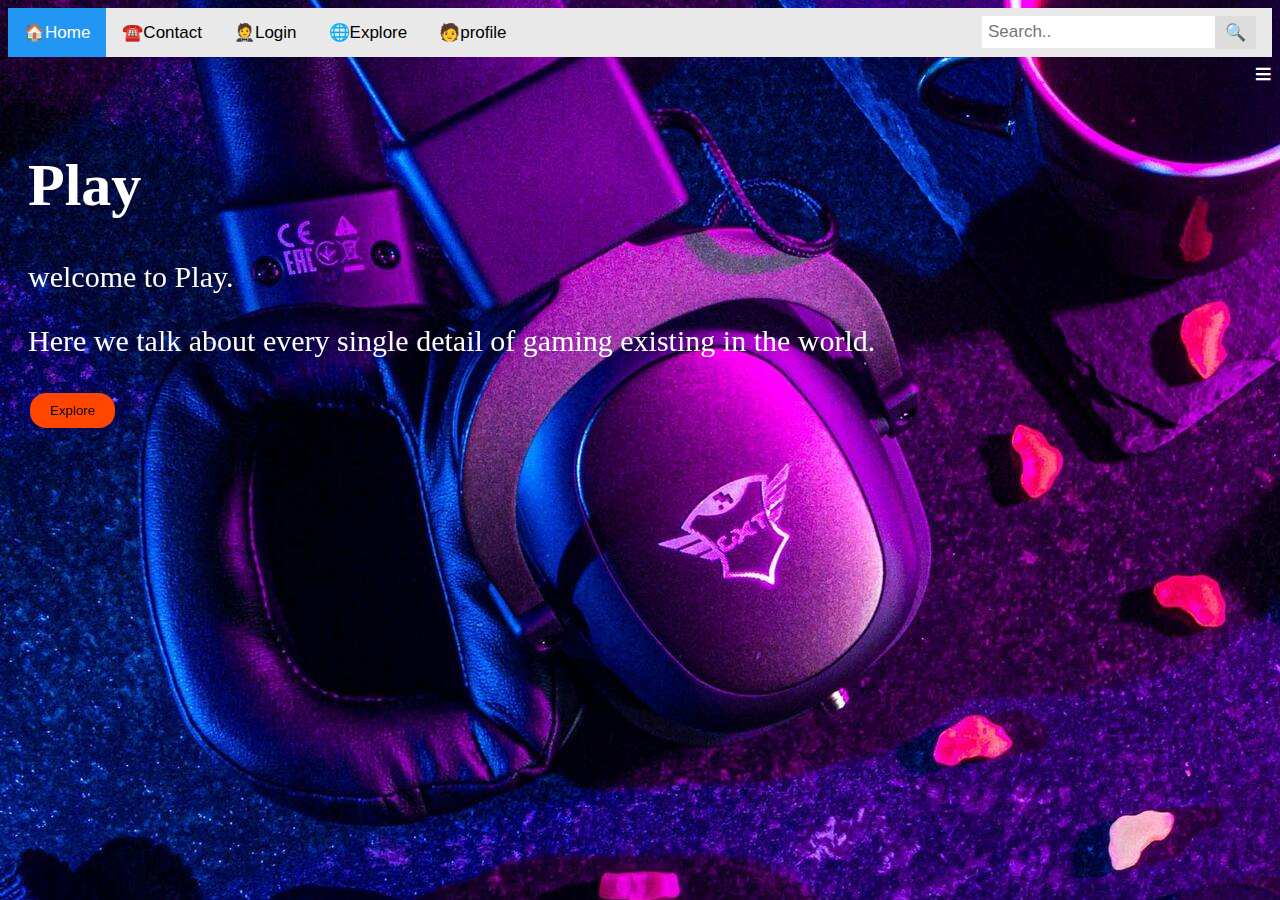
<file: index.html>
<!DOCTYPE html>
<html lang="en">
    <head>
        <meta charset="UTF-8">
        <meta http-equiv="X-UA-Compatible" content="IE=edge">
        <meta name="keywords" content="random, learning-code, chill" >
        <meta name="viewport" content="width=device-width, initial-scale=1.0">
        <meta http-equiv="author" content="Cloudy">
        <title> Play&copy;&#8482; </title>
        <link rel="stylesheet" href="style.css">
        <link rel="stylesheet" href="style1.css">
        <link rel="stylesheet" href="load.css">
        <link rel="stylesheet" href="">
        <link rel="import" type="font-family" href="futura sv/Futura Round.ttf">
        <script src="script.js"></script>
        <script src="load.js"></script>
    </head>
    <body>

      <div class="loader"></div>
        <div id="mySidenav" class="sidenav">
            <a href="javascript:void(0)" class="closebtn" onclick="closeNav()">&times;</a>
            <a href="#">About</a>
            <a href="#">Services</a>
            <a href="#">Clients</a>
            <a href="#">Contact</a>
          </div>

        <div class="topnav">
            <a class="active" href="#"> 🏠Home</a>
            <a href="contact.html"> ☎️Contact</a>
            <a href="login.html"> 🤵Login</a>
            <a href="index1.html"> 🌐Explore</a>
            <a href="#"> 🧑profile</a>
            <div class="search-container">
                <form action="/action_page.php">
                  <input type="text" placeholder="Search.." name="search">
                  <button type="submit">🔍</button>
                </form>
            </div>
        </div>

        <div class="span">
            <span style="font-size:30px;cursor:pointer" onclick="openNav()"> ≡ </span>
        </div>

        <div class="content">
            <div class="glow">
                <h1 class="a"> Play </h1>
                <p> welcome to Play. </p>
                <p> Here we talk about every single detail of gaming existing in the world. </p>

                <nav class="Explore">
                    <button class="explore"><a href="index1.html">Explore</a></button>
                </nav>
            </div>
        </div>


</body>
</html>
</file>
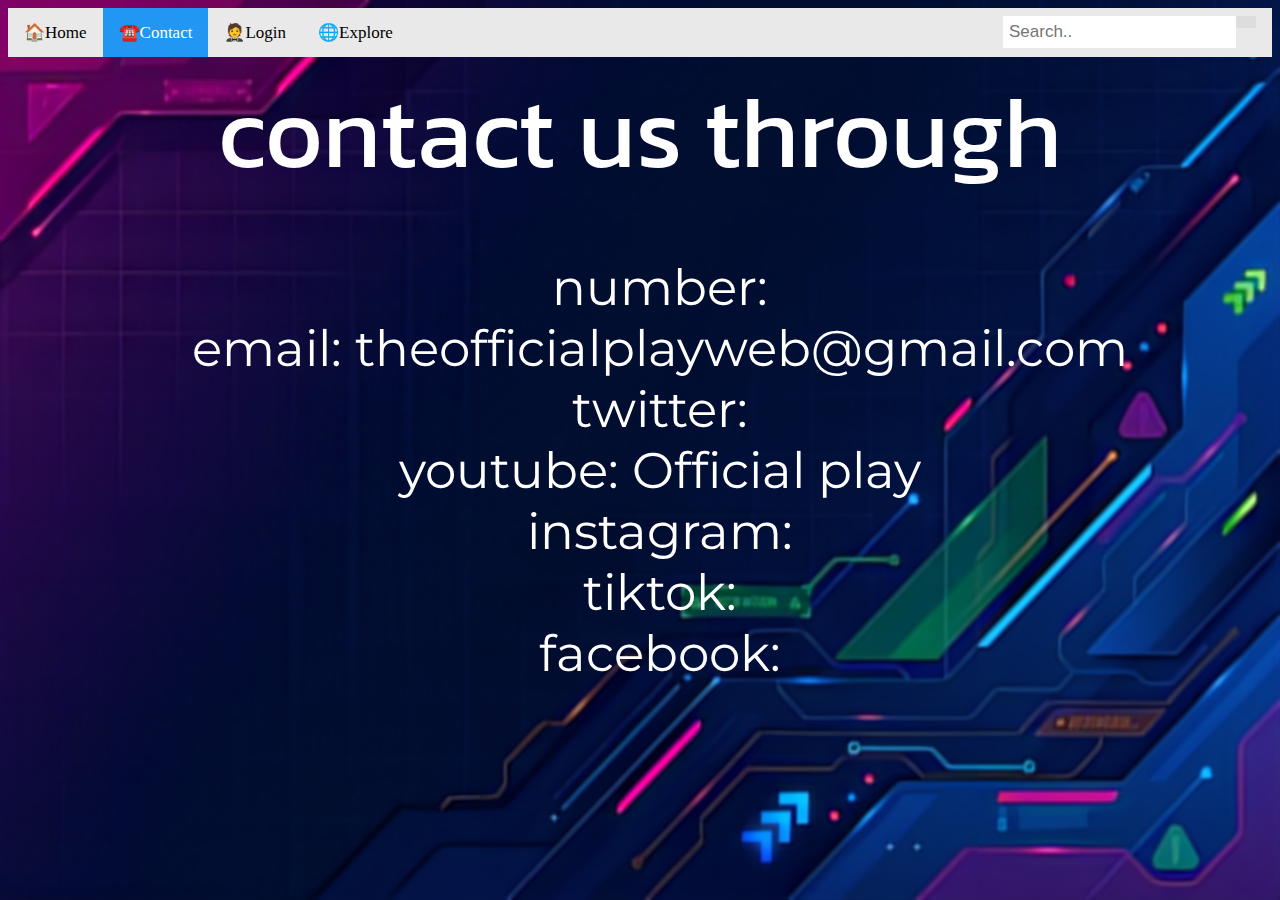
<file: contact.html>
<!DOCTYPE html>
<html lang="en">
  <head>
    <meta charset="UTF-8">
    <meta http-equiv="X-UA-Compatible" content="IE=edge">
    <meta name="viewport" content="width=device-width, initial-scale=1.0">
    <link rel="stylesheet" href="load.css">
    <link rel="stylesheet" href="style1.css">
    <link rel="stylesheet" href="contact.css">
    <link rel="stylesheet" href="https://fonts.googleapis.com/css?family=Kanit">
    <link rel="stylesheet" href="https://fonts.googleapis.com/css?family=Montserrat">
    <link rel="icon" type="image/x-icon" href="logo.ico">
    <script src="load.js"></script>
    <title>☎️Contact</title>
  </head>
  <body>
    <div class="loader"></div>
    <div class="topnav">
      <a href="index.html"> 🏠Home</a>
      <a href="contact.html" class="active"> ☎️Contact</a>
      <a href="login.html"> 🤵Login</a>
      <a href="index1.html"> 🌐Explore </a>
      <div class="search-container">
        <form action="/action_page.php">
          <input type="text" placeholder="Search.." name="search">
          <button type="submit"><i class="fa fa-search"></i></button>
        </form>
      </div>
    </div> 
    <article class="contact">  
      <header> contact us through </header>
      <ol>
      number: <br> 
      email: theofficialplayweb@gmail.com <br>
      twitter: <br>
      youtube: Official play <br>
      instagram: <br>
      tiktok: <br> 
      facebook: <br>
      </ol>
    </article>  
  </body>
</html>
</file>
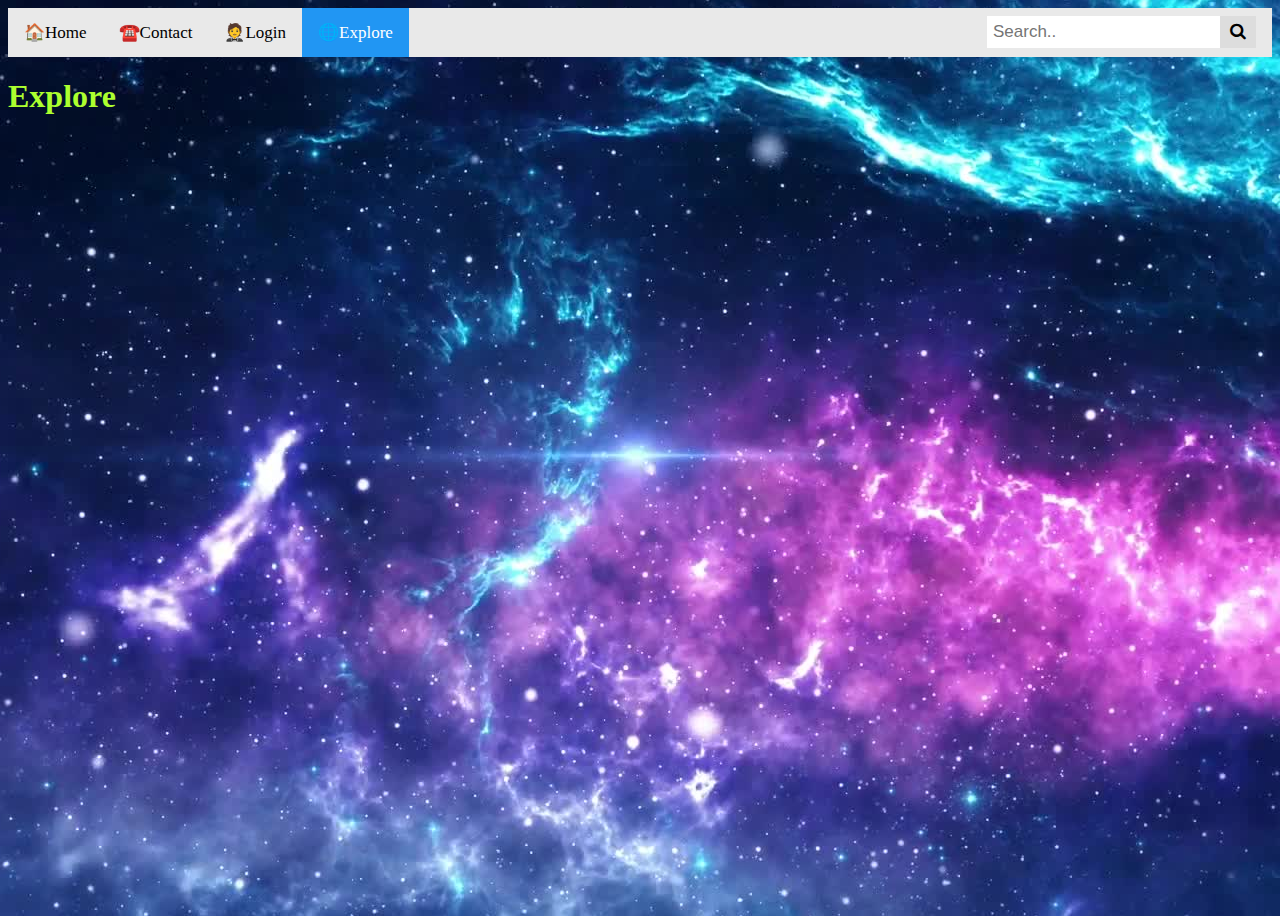
<file: explore.html>
<!DOCTYPE html>
<html lang="en">
    <head>
        <meta charset="UTF-8">
        <meta http-equiv="X-UA-Compatible" content="IE=edge">
        <meta name="viewport" content="width=device-width, initial-scale=1.0">
        <link rel="stylesheet" href="https://cdnjs.cloudflare.com/ajax/libs/font-awesome/4.7.0/css/font-awesome.min.css">
        <link rel="stylesheet" href="style1.css">
        <link rel="stylesheet" href="load.css">
        <script src="load.js"></script>
        <title>Explore</title>
        <style>
            body {
                background-image: url(galaxy.jpg);
                height: 100vh;
                background-position: center;
                background-repeat: no-repeat;
                overflow: hidden;
                color: greenyellow;
            }
        </style>
    </head>
    <body>
      <div class="loader"></div>
        <div class="topnav">
            <a href="index.html"> 🏠Home</a>
            <a href="contact.html"> ☎️Contact</a>
            <a href="https://cloudyishere.github.io/Play/login.html"> 🤵Login</a>
            <a href="index1.html" class="active"> 🌐Explore </a>
            <div class="search-container">
                <form action="/action_page.php">
                  <input type="text" placeholder="Search.." name="search">
                  <button type="submit"><i class="fa fa-search"></i></button>
                </form>
              </div>
        </div>

        <h1><bold> Explore </bold></h1>

    </body>
</html>
</file>
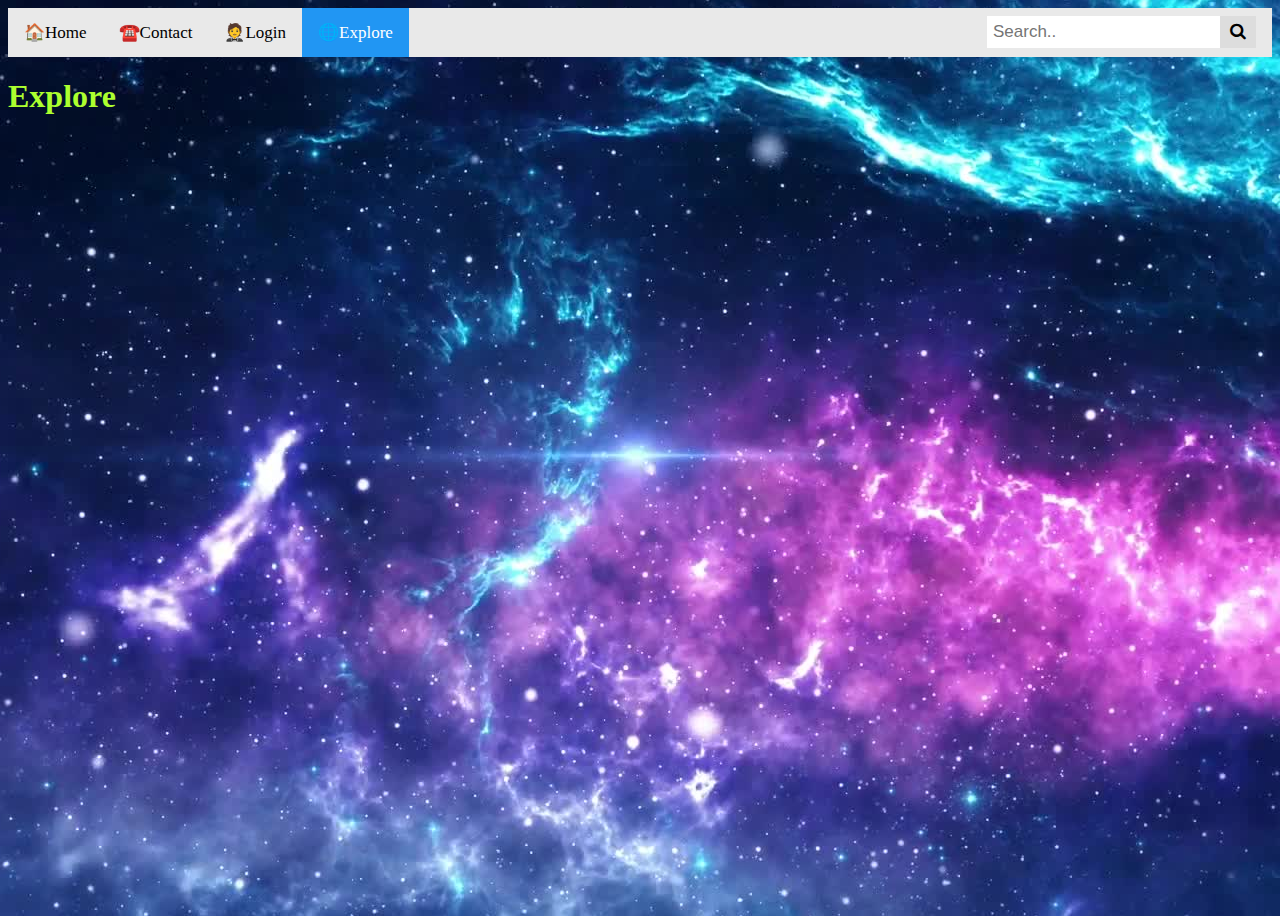
<file: index1.html>
<!DOCTYPE html>
<html lang="en">
    <head>
        <meta charset="UTF-8">
        <meta http-equiv="X-UA-Compatible" content="IE=edge">
        <meta name="viewport" content="width=device-width, initial-scale=1.0">
        <link rel="stylesheet" href="https://cdnjs.cloudflare.com/ajax/libs/font-awesome/4.7.0/css/font-awesome.min.css">
        <link rel="stylesheet" href="style1.css">
        <link rel="stylesheet" href="loaf.css">
        <title>Explore</title>
        <style>
            body {
                background-image: url(galaxy.jpg);
                height: 100vh;
                background-position: center;
                background-repeat: no-repeat;
                overflow: hidden;
                color: greenyellow;
            }
        </style>
    </head>
    <body>
        <div class="topnav">
            <a href="index.html"> 🏠Home</a>
            <a href="#"> ☎️Contact</a>
            <a href="https://cloudyishere.github.io/Play/login.html"> 🤵Login</a>
            <a href="index1.html" class="active"> 🌐Explore </a>
            <div class="search-container">
                <form action="/action_page.php">
                  <input type="text" placeholder="Search.." name="search">
                  <button type="submit"><i class="fa fa-search"></i></button>
                </form>
              </div>
        </div>

        <h1><bold> Explore </bold></h1>

        <script src="https://cdnjs.cloudflare.com/ajax/libs/jquery/3.4.1/jquery.min.js"></script>
            <script>
                setTimeout(function(){
                    $('.loader_bg').fadeToggle();
                }, 1500);
            </script>

    </body>
</html>
</file>
<file: style.css>
.heading {
    text-align: left;
}
a {
    text-decoration: none;
    background-color: #ffffff00;
    color: black;
}
.explore   {
    background-color:orangered;
    border: none;
    color: blue;
    padding: 10px 20px;
    text-align: center;
    text-decoration: none;
    display: inline-block;
    margin: 4px 2px;
    cursor: pointer;
    border-radius: 16px;
    z-index: 1;
    align-self: center;
    justify-self: center;
  }
html {
    overflow: hidden;
    background-image: url(pexels-lucie-liz-3165335\ \(1\).jpg);
}

.content {
    position: fixed;
    text-align: left;
    color: green;
    top: 1;
    background: none;
    width: 100%;
    padding: 20px;
}

.glow {
    font-size: 30px;
    color: #fff;
    text-align: left;
    animation: glow 1s ease-in-out infinite alternate;
  }

  @keyframes glow {
    from {
      text-shadow: 0 0 10px #fff, 0 0 20px #fff, 0 0 30px #e60073, 0 0 40px #e60073, 0 0 50px #e60073, 0 0 60px #e60073, 0 0 70px #e60073;
    }

    to {
      text-shadow: 0 0 20px #fff, 0 0 30px #ff4da6, 0 0 40px #ff4da6, 0 0 50px #ff4da6, 0 0 60px #ff4da6, 0 0 70px #ff4da6, 0 0 80px #ff4da6;
    }
  }

.content {
    font-family: cursive;
}

body {
    font-family: Arial, Helvetica, sans-serif;
}

.sidenav {
    height: 100%;
    width: 0;
    position: fixed;
    z-index: 1;
    top: 0;
    right: 0;
    background-color: #111;
    overflow-x: hidden;
    transition: 0.5s;
    padding-top: 60px;
    text-align: left;
  }

  .sidenav a {
    padding: 8px 8px 8px 32px;
    text-decoration: none;
    font-size: 25px;
    color: #818181;
    display: block;
    transition: 0.3s;
  }

  .sidenav a:hover {
    color: #f1f1f1;
  }

  .sidenav .closebtn {
    position: absolute;
    top: 0;
    right: 25px;
    font-size: 36px;
    margin-left: 50px;
  }

  @media screen and (max-height: 450px) {
    .sidenav {padding-top: 15px;}
    .sidenav a {font-size: 18px;}
  }

  .span {
    text-align: right;
    color: white;
    font-size: larger;
  }
</file>
<file: style1.css>
.topnav {
  overflow: hidden;
  background-color: #e9e9e9;
}

.topnav a {
  float: left;
  display: block;
  color: black;
  padding: 14px 16px;
  text-decoration: none;
  font-size: 17px;
}

.topnav a:hover {
  background-color: #ddd;
  color: black;
}

.topnav a.active {
  background-color: #2196F3;
  color: white;
}

.topnav .search-container {
  float: right;
}

.topnav input[type=text] {
  padding: 6px;
  margin-top: 8px;
  font-size: 17px;
  border: none;
}

.topnav .search-container button {
  float: right;
  padding: 6px 10px;
  margin-top: 8px;
  margin-right: 16px;
  background: #ddd;
  font-size: 17px;
  border: none;
  cursor: pointer;
}

.topnav .search-container button:hover {
  background: #ccc;
}

@media screen and (max-width: 600px) {
  .topnav .search-container {
    float: none;
  }
  .topnav a, .topnav input[type=text], .topnav .search-container button {
    float: none;
    display: block;
    text-align: left;
    width: 100%;
    margin: 0;
    padding: 14px;
  }
  .topnav input[type=text] {
    border: 1px solid #ccc;
  }
}
</file>
<file: load.css>
.loader {
  position: fixed;
  top: 0;
  left: 0;
  width: 100vw;
  height: 100vh;
  display: flex;
  align-items: center;
  justify-content: center;
  background: #333333;
  transition: opacity 0.75s, visibility 0.75s;
}

.loader--hidden {
  opacity: 0;
  visibility: hidden;
}

.loader::after {
  content: "";
  width: 75px;
  height: 75px;
  border: 15px solid #dddddd;
  border-top-color: #009578;
  border-radius: 50%;
  animation: loading 0.75s ease infinite;
}

@keyframes loading {
  from {
    transform: rotate(0turn);
  }
  to {
    transform: rotate(1turn);
  }
}
</file>
<file: contact.css>
body {
    background-image: url(banana.png);
    background-repeat: no-repeat;
    background-size: 100% 100%;
    background-attachment: fixed;
}

.contact {
    color: white;
    text-align: center;
}

header {
    font-size: 100px;
    font-family: "Kanit";
}

ol {
    font-size: 50px;
    font-family: "Montserrat";
}
</file>
<file: loaf.css>
.loader_bg{
    position: fixed;
    z-index: 999999;
    background: #fff;
    width: 100%;
    height: 100%;
}
.loader{
    border: 0 soild transparent;
    border-radius: 50%;
    width: 150px;
    height: 150px;
    position: absolute;
    top: calc(50vh - 75px);
    left: calc(50vw - 75px);
}
.loader:before, .loader:after{
    content: '';
    border: 1em solid #ff5733;
    border-radius: 50%;
    width: inherit;
    height: inherit;
    position: absolute;
    top: 0;
    left: 0;
    animation: loader 5s linear infinite;
    opacity: 0;
}
.loader:before{
    animation-delay: .5s;
}
@keyframes loader{
    0%{
        transform: scale(0);
        opacity: 0;
    }
    50%{
        opacity: 1;
    }
    100%{
        transform: scale(1);
        opacity: 0;
    }
}
</file>
